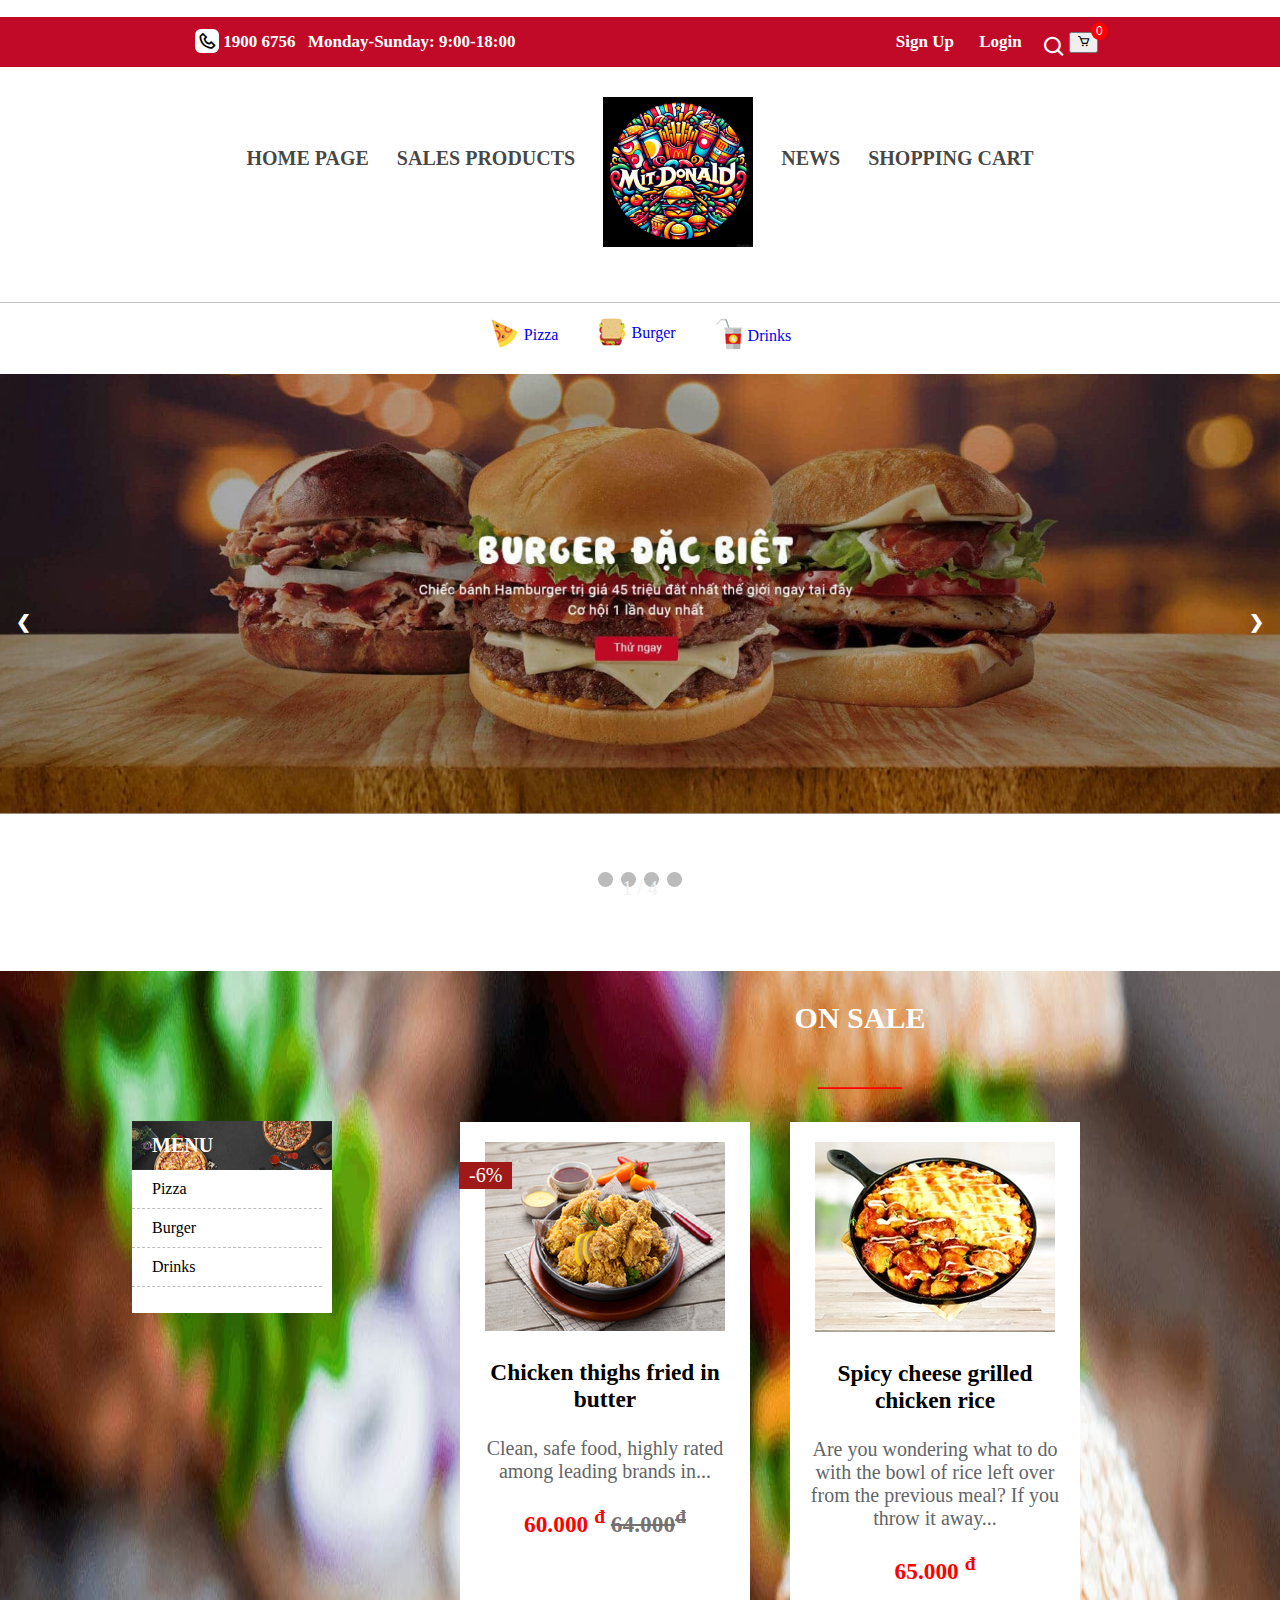
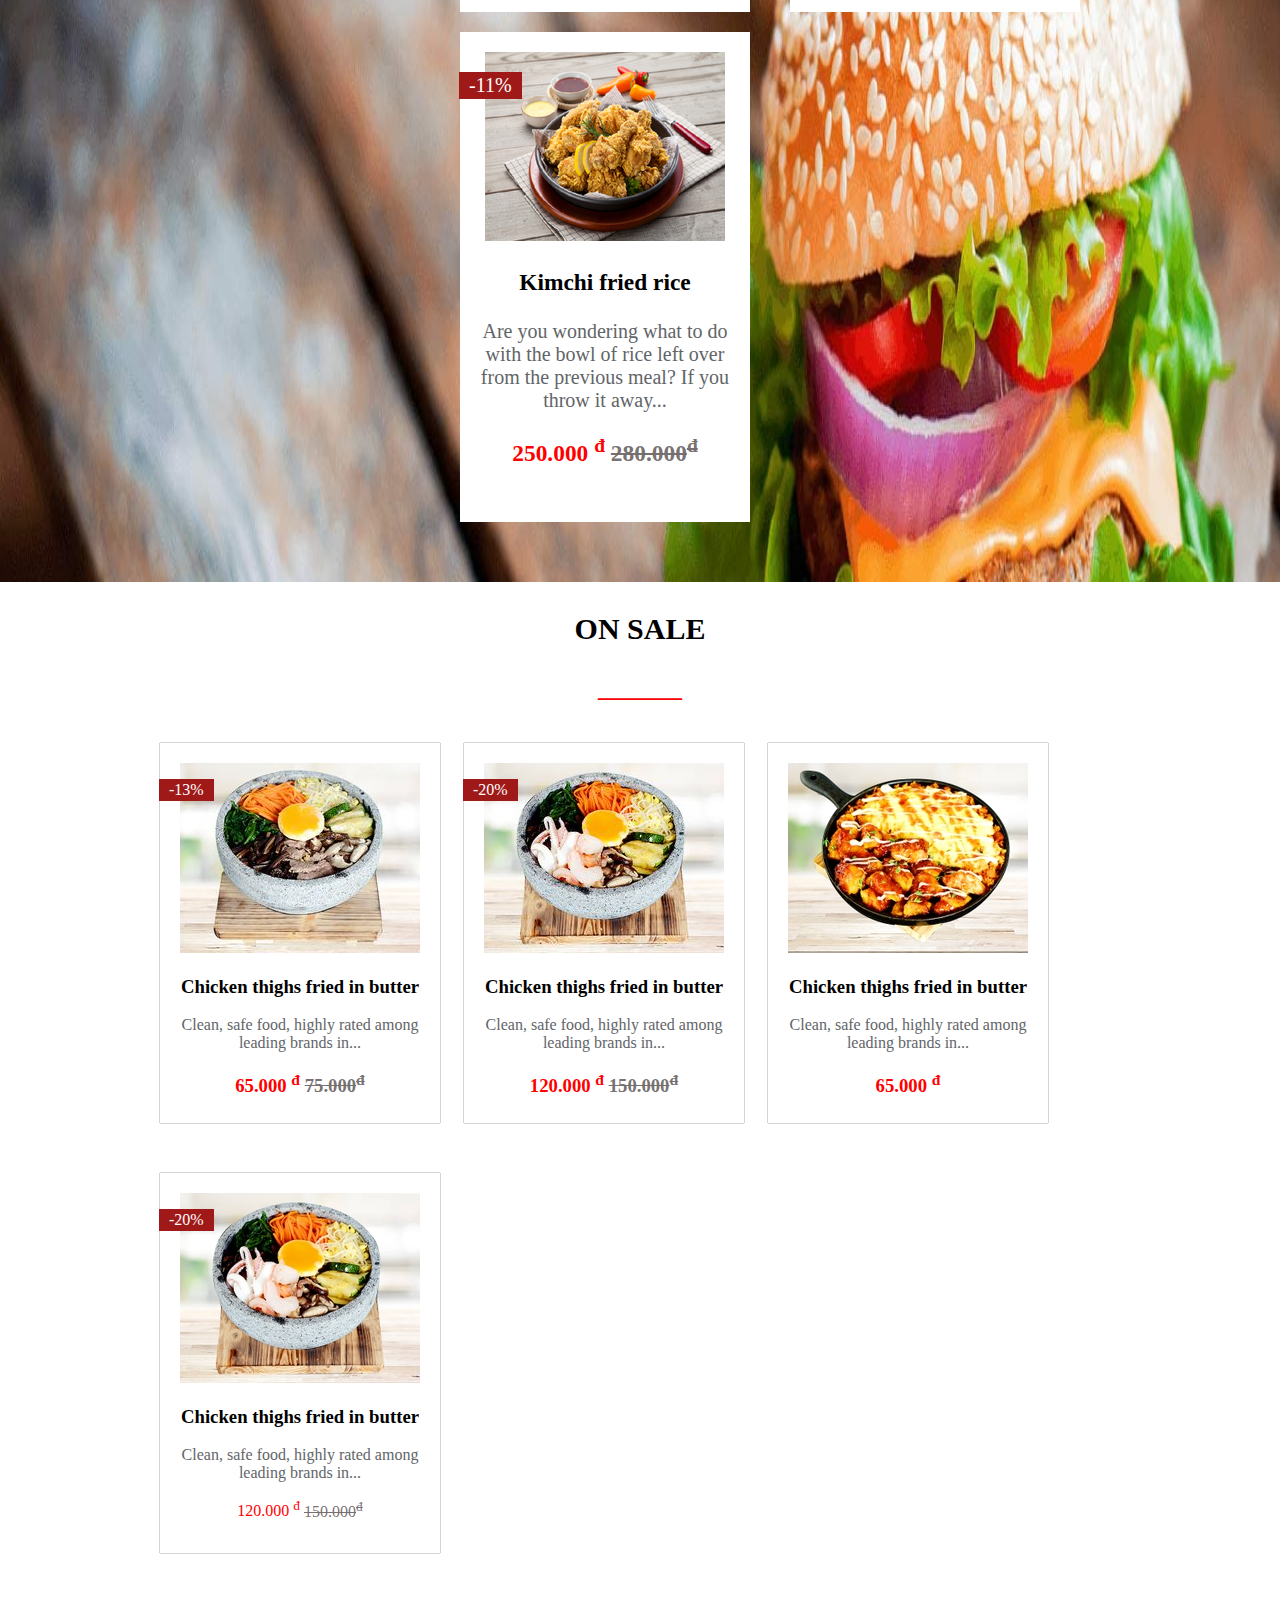
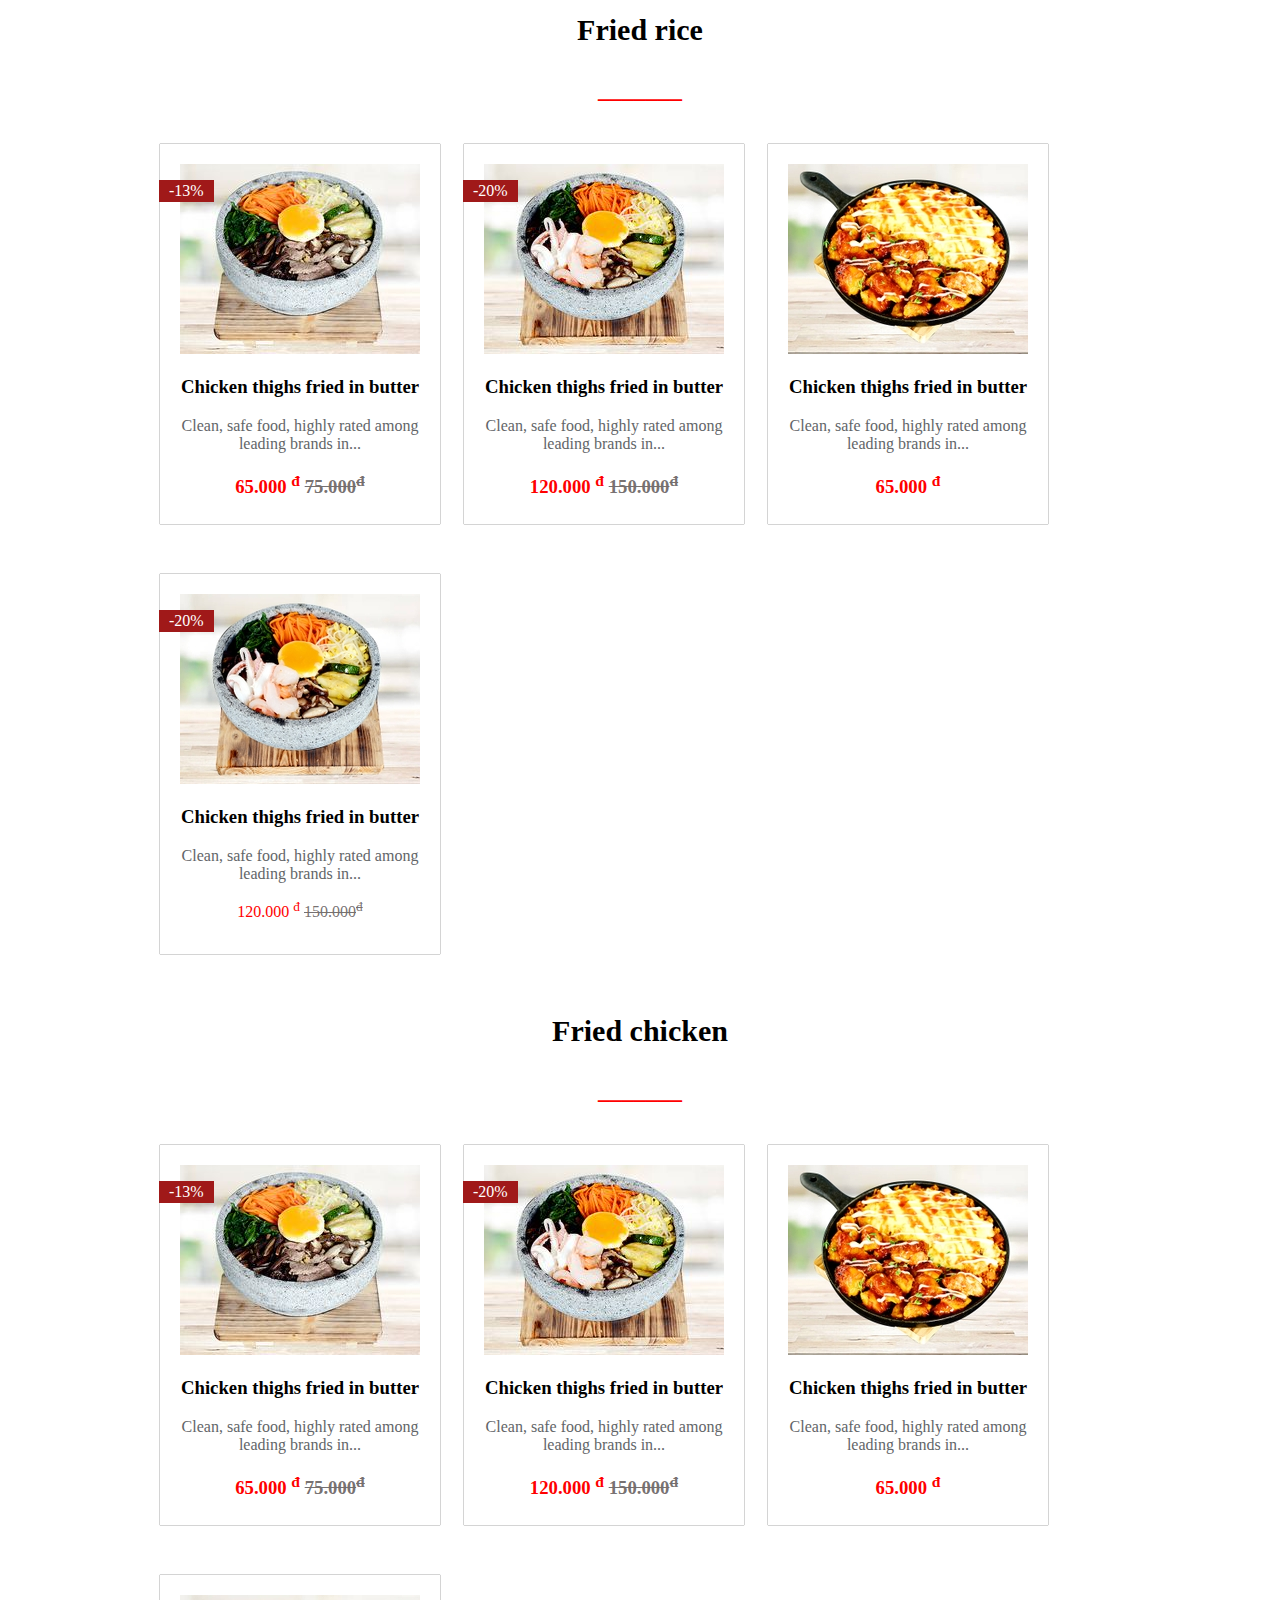
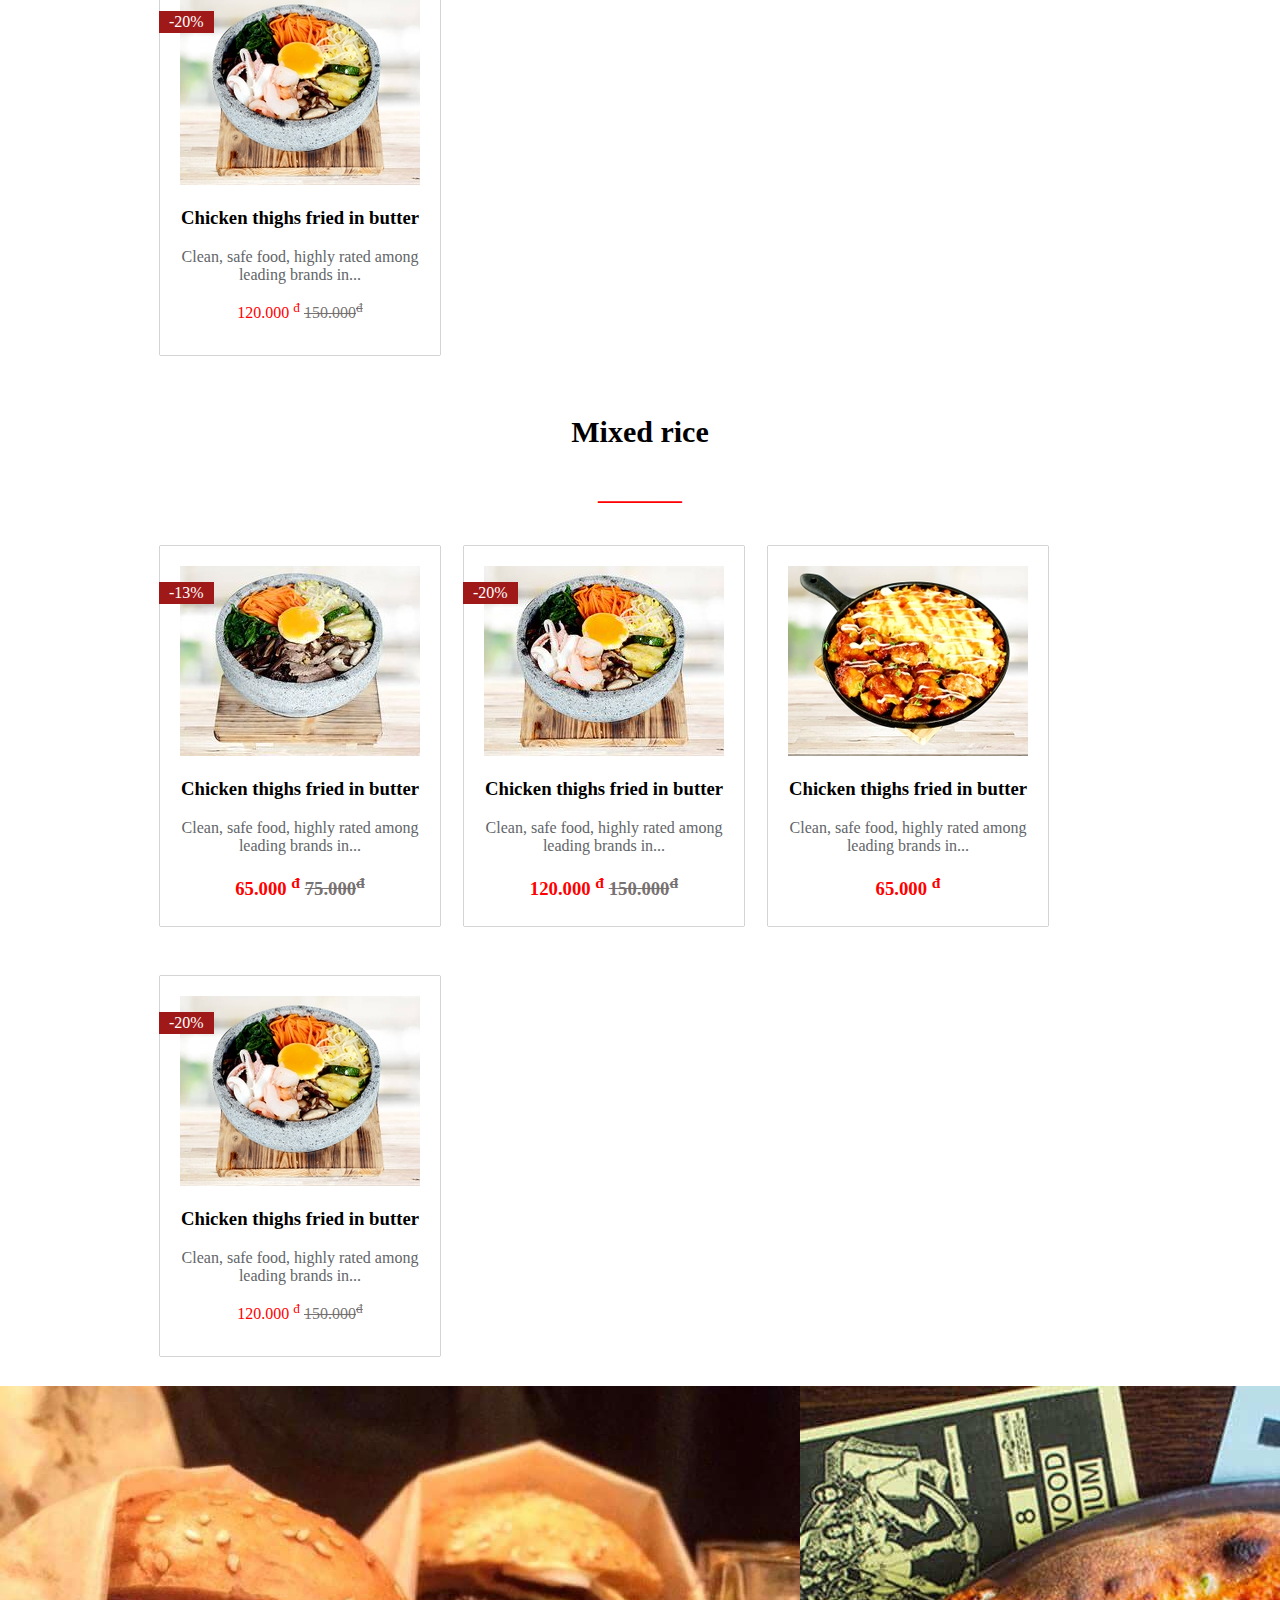
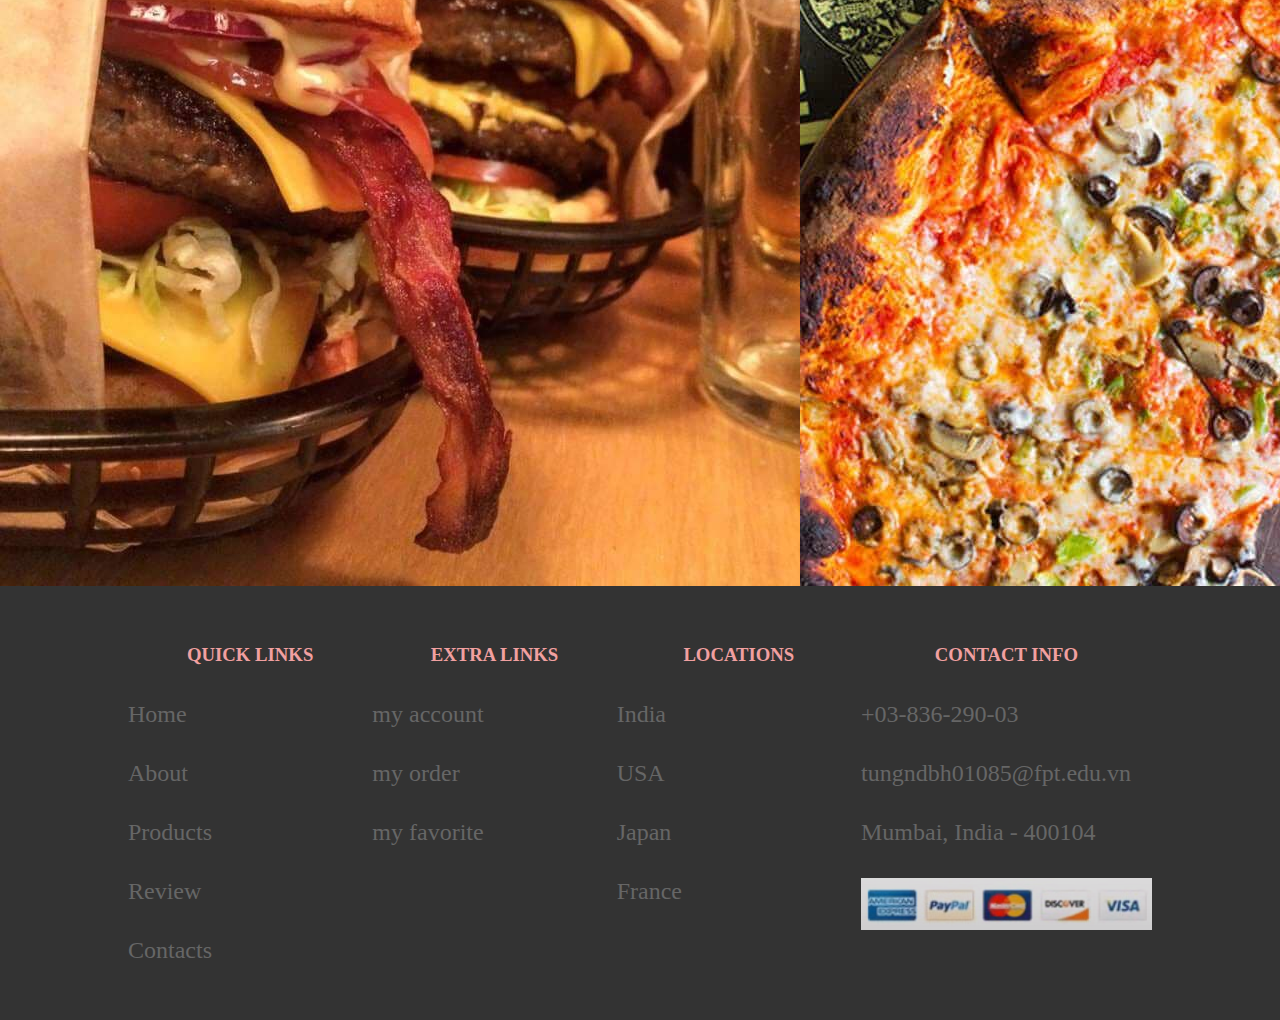
<file: index.html>
<!DOCTYPE html>
<html lang="en">

<head>
    <meta charset="UTF-8">
    <meta http-equiv="X-UA-Compatible" content="IE=edge">
    <meta name="viewport" content="width=device-width, initial-scale=1.0">
    <link rel="stylesheet" href="style/index.css">
    <link href='https://unpkg.com/boxicons@2.1.1/css/boxicons.min.css' rel='stylesheet'>
    <title>tungrikvip.id.vn</title>
    <link rel="shortcut icon" href="http://abctech.vn/wp-content/uploads/2017/06/logo-nen-xanh.jpg" type="image/x-icon">
    <script src="js/index.js"></script>
</head>

<body onload="loading()">
    <div onload="loadingone()" class="container">
        <div class="header">
            <ul>
                <li class="header-one">
                    <i class='bx bx-phone'></i>
                    <a href="">1900 6756</a>
                </li>
                <li class="header-two">
                    <a href="">Monday-Sunday: 9:00-18:00</a>
                </li>
                <li class="header-three">
                    <a href="signup.html">Sign Up</a>
                </li>
                <li class="header-four">
                    <a href="login.html">Login</a>
                </li>
                    <i class='bx bx-search'></i>
                    <!-- Shopping Cart Button -->
               <li class="header-cart">
                <button id="cart-btn" onclick="viewCart()">
                 <i class='bx bx-cart'></i>
                  <span id="cart-count">0</span>
              </button>
                </li>

                </li>
            </ul>
        </div>
        <div class="nav">
            <ul>
                <li>
                    <a href="index.html">HOME PAGE</a>
                </li>
                <li>
                    <a href="html/sale.html">SALES PRODUCTS</a>
                </li>
                
                <li>
                    <a class="logo" href="index.html"><img src="images/mitdonald.png" alt=""></a>
                </li>
                <li>
                    <a href="html/tintuc.html">NEWS</a>
                </li>
                
                <li>
                    <a href="./html/banhang.html">SHOPPING CART</a>
                </li>
            </ul>
        </div>
        <div class="slider">
            <div>
                <img src="images/pizza.png" alt="">
                <a href="https://pizzahut.vn/order/COMBO">Pizza</a>
            </div>
            <div>
                <img src="images/menu_icon_2.png" alt="">
                <a href="https://burgerking.vn/">Burger</a>
            </div>
            <div>
                <img src="images/menu_icon_3.png" alt="">
                <a href="https://www.esquire.com/food-drink/drinks/g215/popular-bar-drinks-0609/">Drinks</a>
            </div>

        </div>

        <div class="slideshow-container">
            <div class="fade">
                <div class="banner"><img id="slidershow" src=""></div>
                <div class="text">1 / 4</div>
            </div>
            <a class="prev" onclick="truoc()">❮</a>
            <a class="next" onclick="sau()">❯</a>
        </div>
        <br>
        <div style="text-align:center">
            <span class="dot" onclick="bam(1)"></span>
            <span class="dot" onclick="bam(2)"></span>
            <span class="dot" onclick="bam(3)"></span>
            <span class="dot" onclick="bam(4)"></span>
        </div>

        <div class="aside">
            
            </div>
        </div>
        <div class="sale">
            <div class="sale__one">

                <div class="sale__menu__two">
                    <div class="sale__menu__one">
                        MENU
                    </div>
                    <div class="sale__menu_three">
                        <a href="">Pizza</a>
                        <a href="">Burger</a>
                        <a href="">Drinks</a>

                    </div>
                </div>
            </div>
            <div class="sale__two">
                <p>ON SALE
                </p>
                <h2>_______
                </h2>
                <div class="sanpham">
                    <div class="sanpham1">
                        <p class="sanpham__sale">-6%</p>
                        <img src="images/sanpham1.png" alt="">
                        <h3> Chicken thighs fried in butter</h3>
                        <p style="text-align: center; color:rgb(98, 101, 104) "> Clean, safe food, highly rated among leading brands in... </p>
                        <h3 style="text-align: center; color:red ">60.000 <sup>đ</sup> <del>64.000<sup>đ</sup></del>
                        </h3>

                    </div>
                    <div class="sanpham1">
                        <img src="images/sanpham2.jpg" alt="">
                        <h3>Spicy cheese grilled chicken rice</h3>
                        <p style="text-align: center; color:rgb(98, 101, 104) ">
                            Are you wondering what to do with the bowl of rice left over from the previous meal? If you throw it away...
                        </p>
                        <h3 style="text-align: center; color:red ">65.000 <sup>đ</sup></h3>
                    </div>
                    <div class="sanpham1">
                        <p class="sanpham__sale">-11%</p>
                        <img src="images/sanpham1.png" alt="">
                        <h3>Kimchi fried rice</h3>
                        <p style="text-align: center; color:rgb(98, 101, 104) ">
                            Are you wondering what to do with the bowl of rice left over from the previous meal? If you throw it away...
                        </p>
                        <h3 style="text-align: center; color:red ">250.000 <sup>đ</sup> <del>280.000<sup>đ</sup></del>
                        </h3>
                    </div>
                </div>
            </div>
        </div>
        <div class="chicken">
            <div class="div">
                <p class="chicken_sale">ON SALE
                </p>
                <h2>_______
                </h2>
            </div>
            <div class="sanpham2">
                <div class="sanpham3">
                    <p class="sanpham__sale">-13%</p>
                    <img src="images/sanpham4.jpg" alt="">
                    <h3>Chicken thighs fried in butter</h3>
                    <p style="text-align: center; color:rgb(98, 101, 104) "> Clean, safe food, highly rated among leading brands in... </p>
                    <h3 style="text-align: center; color:red ">65.000 <sup>đ</sup> <del>75.000<sup>đ</sup></del></h3>

                </div>
            </div>
            <div class="sanpham2">
                <div class="sanpham3">
                    <p class="sanpham__sale">-20%</p>
                    <img src="images/sanpham5.jpg" alt="">
                    <h3>Chicken thighs fried in butter</h3>
                    <p style="text-align: center; color:rgb(98, 101, 104) "> Clean, safe food, highly rated among leading brands in... </p>
                    <h3 style="text-align: center; color:red ">120.000 <sup>đ</sup> <del>150.000<sup>đ</sup></del></h3>

                </div>
            </div>
            <div class="sanpham2">
                <div class="sanpham3">

                    <img src="images/sanpham6.jpg" alt="">
                    <h3>Chicken thighs fried in butter</h3>
                    <p style="text-align: center; color:rgb(98, 101, 104) "> Clean, safe food, highly rated among leading brands in... </p>
                    <h3 style="text-align: center; color:red ">65.000 <sup>đ</sup> </h3>

                </div>
            </div>
            <div class="sanpham2">
                <div class="sanpham3">
                    <p class="sanpham__sale">-20%</p>
                    <img src="images/sanpham7.jpg" alt="">
                    <h3>Chicken thighs fried in butter</h3>
                    <p style="text-align: center; color:rgb(98, 101, 104) "> Clean, safe food, highly rated among leading brands in... </p>
                    <p style="text-align: center; color:red;  ">120.000 <sup>đ</sup> <del>150.000<sup>đ</sup></del></p>

                </div>
            </div>
        </div>
        <div class="chicken">
            <div class="div">
                <p class="chicken_sale">Fried rice
                </p>
                <h2>_______
                </h2>
            </div>
            <div class="sanpham2">
                <div class="sanpham3">
                    <p class="sanpham__sale">-13%</p>
                    <img src="images/sanpham4.jpg" alt="">
                    <h3>Chicken thighs fried in butter</h3>
                    <p style="text-align: center; color:rgb(98, 101, 104) "> Clean, safe food, highly rated among leading brands in... </p>
                    <h3 style="text-align: center; color:red ">65.000 <sup>đ</sup> <del>75.000<sup>đ</sup></del></h3>
                </div>
            </div>
            <div class="sanpham2">
                <div class="sanpham3">
                    <p class="sanpham__sale">-20%</p>
                    <img src="images/sanpham5.jpg" alt="">
                    <h3>Chicken thighs fried in butter</h3>
                    <p style="text-align: center; color:rgb(98, 101, 104) "> Clean, safe food, highly rated among leading brands in... </p>
                    <h3 style="text-align: center; color:red ">120.000 <sup>đ</sup> <del>150.000<sup>đ</sup></del></h3>

                </div>
            </div>
            <div class="sanpham2">
                <div class="sanpham3">
                    <img src="images/sanpham6.jpg" alt="">
                    <h3>Chicken thighs fried in butter</h3>
                    <p style="text-align: center; color:rgb(98, 101, 104) "> Clean, safe food, highly rated among leading brands in... </p>
                    <h3 style="text-align: center; color:red ">65.000 <sup>đ</sup> </h3>
                </div>
            </div>
            <div class="sanpham2">
                <div class="sanpham3">
                    <p class="sanpham__sale">-20%</p>
                    <img src="images/sanpham7.jpg" alt="">
                    <h3>Chicken thighs fried in butter</h3>
                    <p style="text-align: center; color:rgb(98, 101, 104) "> Clean, safe food, highly rated among leading brands in...</p>
                    <p style="text-align: center; color:red;  ">120.000 <sup>đ</sup> <del>150.000<sup>đ</sup></del></p>

                </div>
            </div>
        </div>
        <div class="chicken">
            <div class="div">
                <p class="chicken_sale">Fried chicken
                </p>
                <h2>_______
                </h2>
            </div>
            <div class="sanpham2">
                <div class="sanpham3">
                    <p class="sanpham__sale">-13%</p>
                    <img src="images/sanpham4.jpg" alt="">
                    <h3>Chicken thighs fried in butter</h3>
                    <p style="text-align: center; color:rgb(98, 101, 104) ">Clean, safe food, highly rated among leading brands in...</p>
                    <h3 style="text-align: center; color:red ">65.000 <sup>đ</sup> <del>75.000<sup>đ</sup></del></h3>
                    

                </div>
            </div>
            <div class="sanpham2">
                <div class="sanpham3">
                    <p class="sanpham__sale">-20%</p>
                    <img src="images/sanpham5.jpg" alt="">
                    <h3>Chicken thighs fried in butter</h3>
                    <p style="text-align: center; color:rgb(98, 101, 104) "> Clean, safe food, highly rated among leading brands in...</p>
                    <h3 style="text-align: center; color:red ">120.000 <sup>đ</sup> <del>150.000<sup>đ</sup></del></h3>

                </div>
            </div>
            <div class="sanpham2">
                <div class="sanpham3">

                    <img src="images/sanpham6.jpg" alt="">
                    <h3>Chicken thighs fried in butter</h3>
                    <p style="text-align: center; color:rgb(98, 101, 104) "> Clean, safe food, highly rated among leading brands in...</p>
                    <h3 style="text-align: center; color:red ">65.000 <sup>đ</sup> </h3>

                </div>
            </div>
            <div class="sanpham2">
                <div class="sanpham3">
                    <p class="sanpham__sale">-20%</p>
                    <img src="images/sanpham7.jpg" alt="">
                    <h3>Chicken thighs fried in butter</h3>
                    <p style="text-align: center; color:rgb(98, 101, 104) "> Clean, safe food, highly rated among leading brands in... </p>
                    <p style="text-align: center; color:red;  ">120.000 <sup>đ</sup> <del>150.000<sup>đ</sup></del></p>

                </div>
            </div>
        </div>
        <div class="chicken">
            <div class="div">
                <p class="chicken_sale">Mixed rice
                </p>
                <h2>_______
                </h2>
            </div>
            <div class="sanpham2">
                <div class="sanpham3">
                    <p class="sanpham__sale">-13%</p>
                    <img src="images/sanpham4.jpg" alt="">
                    <h3>Chicken thighs fried in butter</h3>
                    <p style="text-align: center; color:rgb(98, 101, 104) "> Clean, safe food, highly rated among leading brands in...</p>
                    <h3 style="text-align: center; color:red ">65.000 <sup>đ</sup> <del>75.000<sup>đ</sup></del></h3>

                </div>
            </div>
            <div class="sanpham2">
                <div class="sanpham3">
                    <p class="sanpham__sale">-20%</p>
                    <img src="images/sanpham5.jpg" alt="">
                    <h3>Chicken thighs fried in butter</h3>
                    <p style="text-align: center; color:rgb(98, 101, 104) "> Clean, safe food, highly rated among leading brands in... </p>
                    <h3 style="text-align: center; color:red ">120.000 <sup>đ</sup> <del>150.000<sup>đ</sup></del></h3>

                </div>
            </div>
            <div class="sanpham2">
                <div class="sanpham3">
                    <img src="images/sanpham6.jpg" alt="">
                    <h3>Chicken thighs fried in butter</h3>
                    <p style="text-align: center; color:rgb(98, 101, 104) "> Clean, safe food, highly rated among leading brands in...</p>
                    <h3 style="text-align: center; color:red ">65.000 <sup>đ</sup> </h3>

                </div>
            </div>
            <div class="sanpham2">
                <div class="sanpham3">
                    <p class="sanpham__sale">-20%</p>
                    <img src="images/sanpham7.jpg" alt="">
                    <h3>Chicken thighs fried in butter</h3>
                    <p style="text-align: center; color:rgb(98, 101, 104) "> Clean, safe food, highly rated among leading brands in...</p>
                    <p style="text-align: center; color:red;  ">120.000 <sup>đ</sup> <del>150.000<sup>đ</sup></del></p>
                </div>
            </div>
        </div>
        <div class="image">
            <img src="images/image1.jpg" alt="">
            <img src="images/image2.jpg" alt="">
            <img src="images/image3.jpg" alt="">
            <img src="images/image4.jpg" alt="">
            <img src="images/image5.jpg" alt="">
            <img src="images/image6.jpg" alt="">
        </div>



    <div class="footter">
        <div class="box-container">
            <div class="box">
                <h3>QUICK LINKS</h3>
                <a href="#">Home</a>
                <a href="#">About</a>
                <a href="#">Products</a>
                <a href="#">Review</a>
                <a href="#">Contacts</a>
            </div>
            <div class="box">
                <h3>EXTRA LINKS</h3>
                <a href="#">my account</a>
                <a href="#">my order</a>
                <a href="#">my favorite</a>
            </div>
            <div class="box">
                <h3>LOCATIONS</h3>
                <a href="#">India</a>
                <a href="#">USA</a>
                <a href="#">Japan</a>
                <a href="#">France</a>
            </div>
            <div class="box">
                <h3>CONTACT INFO</h3>
                <a href="#">+03-836-290-03</a>
                <a href="#">tungndbh01085@fpt.edu.vn</a>
                <a href="#">Mumbai, India - 400104</a>
                <img src="images/thanhtoan11.png" alt="">
            </div>
        </div>
    </div>
    </div>
</body>

</html>
</file>
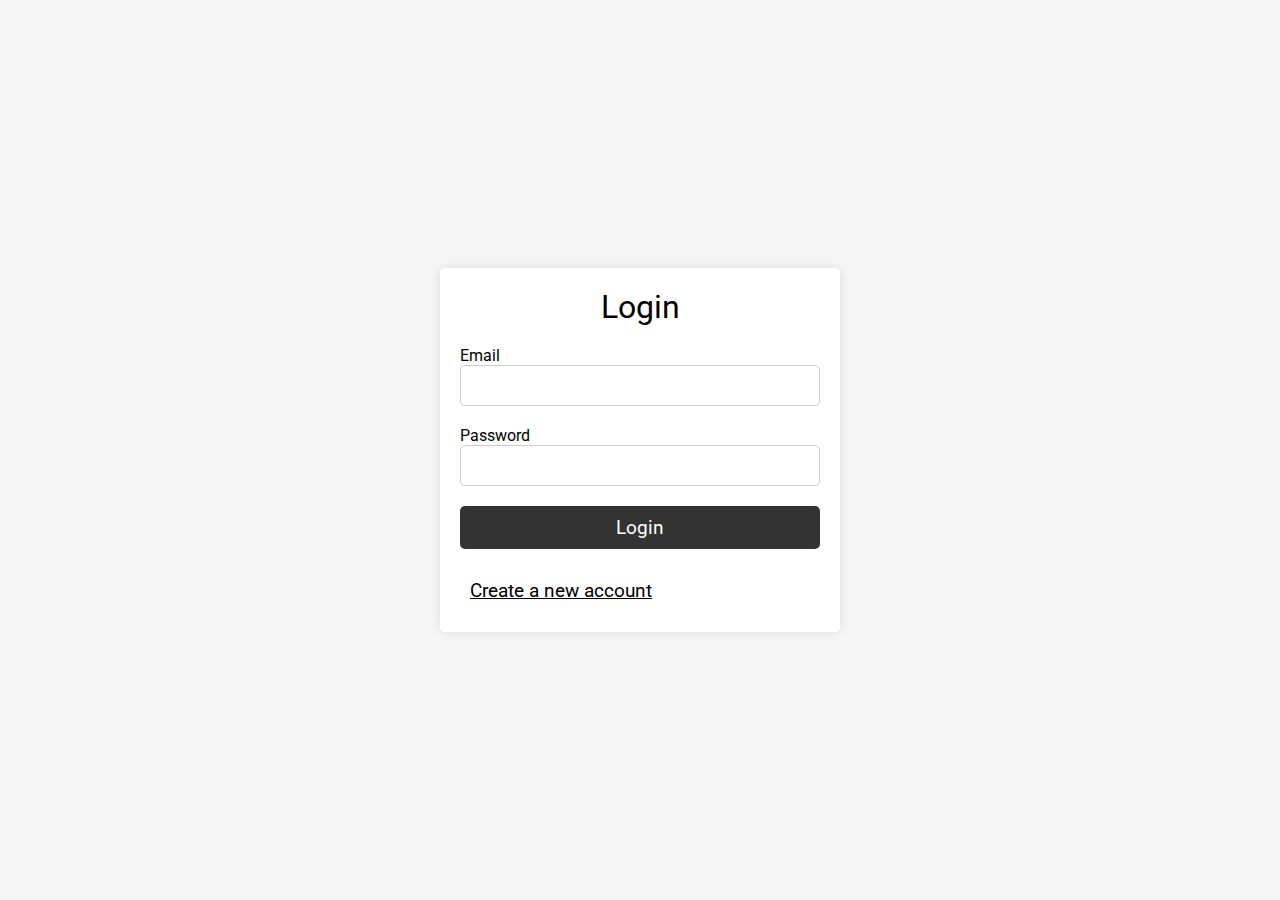
<file: login.html>
<!DOCTYPE html>
<html lang="en">
  <head>
    <meta charset="UTF-8" />
    <meta http-equiv="X-UA-Compatible" content="IE=edge" />
    <meta name="viewport" content="width=device-width, initial-scale=1.0" />
    <title>Document</title>
    <link rel="stylesheet" href="./style/style.css" />
    <!-- font roboto -->
    <link
      href="https://fonts.googleapis.com/css2?family=Roboto:wght@300;400;500;700&display=swap"
      rel="stylesheet"
    />
  </head>
  <body>
    <!-- from login -->
    <div class="login">
      <div class="login__container">
        <h1>Login</h1>
        <form>
          <h5>Email</h5>
          <input type="text" class="input-login-username" />
          <h5>Password</h5>
          <input type="password" class="input-login-password" />
          <button type="submit" class="login__signInButton">Login</button>
        </form>
        <a href="./signup.html" class="login__registerButton"
          >Create a new account</a
        >
      </div>
    </div>
  </body>
  <script src="./js/main.js"></script>
</html>
</file>
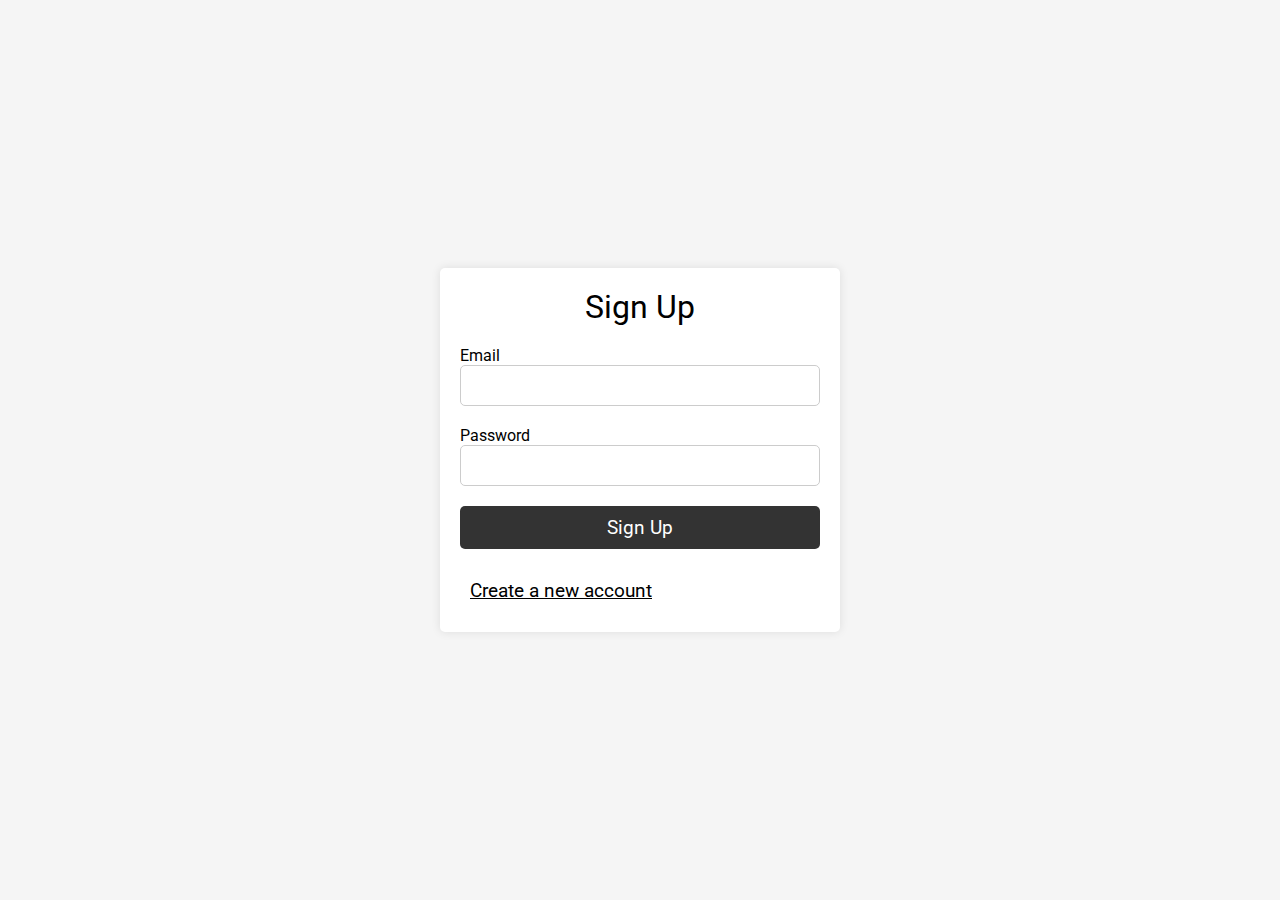
<file: signup.html>
<!DOCTYPE html>
<html lang="en">
  <head>
    <meta charset="UTF-8" />
    <meta http-equiv="X-UA-Compatible" content="IE=edge" />
    <meta name="viewport" content="width=device-width, initial-scale=1.0" />
    <title>Document</title>
    <link rel="stylesheet" href="./style/style.css" />
    <!-- font roboto -->
    <link
      href="https://fonts.googleapis.com/css2?family=Roboto:wght@300;400;500;700&display=swap"
      rel="stylesheet"
    />
  </head>
  <body>
    <!-- form signup -->
    <div class="signup">
      <div class="signup__container">
        <h1>Sign Up</h1>
        <form action="">
          <h5>Email</h5>
          <input type="text" class="input-signup-username" />
          <h5>Password</h5>
          <input type="password" class="input-signup-password" />
          <button type="submit" class="signup__signInButton">Sign Up</button>
        </form>
        <a href="./login.html" class="signup__registerButton"
          >Create a new account</a
        >
      </div>
    </div>
  </body>
  <script src="./js/signup.js"></script>
</html>
</file>
<file: style/index.css>
body {
    margin: 0px;
    padding: 0px;
}
.header ul {
    display: flex;
    background-color: #c10a28;
    list-style: none;
    align-items: center;
    padding: 6px;
    justify-content: center;
    font-size: 17px;
}

.header ul li a {
    color: white;
    text-decoration: none;
    font-weight: 600;
    line-height: 38px;
}

.header-one {
    margin-left: 1%;
    margin-right: 1%;
}

.header-two {
    margin-right: 30%;
    top: 10px;
}

.header-three {
    margin-right: 2%;
}

.bx-phone {
    font-size: 20px;
    padding: 2px;
    background-color: white;
    border-radius: 6px;
    position: relative;
    top: 3px;
}

.bx-search,
.bxl-shopify {
    font-size: 25px;
    padding: 2px;
    border-radius: 6px;
    position: relative;
    top: 5px;
    color: white;
    padding-left: 20px;
}

.nav>ul {
    display: flex;
    list-style: none;
    position: relative;
    justify-content: center;
    padding: 60px 0 0 0;
    font-size: 20px;
}

.nav>ul>li>a {
    text-decoration: none;
    color: rgba(0, 0, 0, 0.74);
    font-weight: 600;
    margin: 0 14px;
}

.nav ul li a:hover {
    color: #c10a28 !important;
    transition: all 0.2s ease-in-out;
}

.bx-chevron-right {
    position: absolute;
    top: 2px;
}

.logo {
    position: relative;
    top: -50px;
}
.nav img {
    width: 150px;
}

.nav_big {
    position: relative;
    right: -30px;
}

.nav-one {
    padding-right: 30px;
}

.slider {
    display: flex;
    width: 100%;
    justify-content: center;
    position: relative;
    top: -20px;
    border-top: 1px solid rgba(0, 0, 0, 0.253);
}

.slider>div {
    padding: 15px 20px 0px 20px;
}

.slider>div>a {
    text-decoration: none;
    position: relative;
    top: -9px;
}

.banner>img {
    display: flex;
    width: 100%;
    margin-bottom: 40px;
    background-size:contain;
}

.aside {
    display: flex;
    justify-content: center;
    margin: 0 20%;
    padding-bottom: 40px;
}

.subaside_one {
    flex: 1;
}

.subaside_two {
    flex: 1;
    display: flex;
    flex-direction: column;
    padding-left: 20px;
}

.sub__one {
    flex: 1;
    padding-bottom: 25px;
}

.sub__two {
    flex: 1;
}

.sub__one .banner_one {
    padding-right: 23px;
}

.sale {
    background: url("../images/backgroundbig.png") no-repeat center/100% 100%;
    display: flex;
}

.sale__menu__one {
    background: url("../images/background.png") no-repeat left /200px 100%;
    margin: 0;
    font-size: 20px;
    font-weight: 600;
    text-transform: uppercase;
    padding: 13px 20px;
    color: white;
    width: 400px;
}

.sale__menu__two a {
    display: flex;
    color: black;
    text-decoration: none;
    border-bottom: 1px dashed rgba(0, 0, 0, 0.253);
    padding: 10px 20px;
    width: 150px;
}

.sale__menu__two a:hover {
    color: #c10a28;
}

.sale__menu_three {
    background-color: white;
    display: inline-block;
    padding-right: 10px;
    padding-bottom: 26px;
}

.sale__menu__two {
    padding: 150px 0 30px 30%;
}

.sale__two>p {
    color: white;
    text-align: center;
    font-size: 30px;
    font-weight: 600;
}

h2 {
    color: red;
    text-align: center !important;
}

.sanpham {
    display: flex;
    flex-wrap: wrap;
}

.sanpham1 {
    width: 250px;
    position: relative;
    background-color: white;
    padding: 20px;
    margin: 10px 20px;
    height: 450px;
    font-size: 20px;
}

.sanpham__sale {
    position: absolute;
    background-color: rgb(160, 25, 25);
    padding: 2px 10px 2px 10px;
    color: white;
    left: -1px;
}

h3 {
    text-align: center;
}

del {
    color: rgba(116, 110, 110, 0.986) !important;
}

.sanpham {
    margin-bottom: 50px;
}

.sanpham2 {
    box-shadow: 0 0 1px black;
    display: inline-block;
    margin: 20px 20px 30px 0
}

.sanpham3 {
    width: 240px;
    position: relative;
    background-color: white;
    padding: 20px;
    margin: 0;
    height: 340px;
}

.sanpham>div {
    text-align: center;
    position: relative;
}

.chicken_sale {
    color: black;
    text-align: center;
    font-size:30px;
    font-weight: 600;
}

.chicken {
    padding-left: 160px;
}

.chicken .div {
    position: relative;
    left: -80px;
}

.image {
    display: flex;
    width: 90%;
}

.image img {
    max-width: 18.5%;
}

.footter .box-container{
    display: flex;
    background-color: #333333;
    color: #f1a0a0;
    padding: 40px 10%;
}
.footter .box-container .box{
    flex: 1 1 25rem;
}
.footter .box-container .box .h3{
    color: #333;
    font-size: 1.5rem;
    padding: 1rem 0;
    text-align: left;
}
.footter .box-container .box a{
    display: block;
    color: #666;
    font-size: 1.5rem;
    padding: 1rem 0;
    text-decoration: none;
}
.footter .box-container .box a:hover{
    color: var(--pink);
    
}
.footter .box-container .box img{
    margin-top: 1rem;
}

body::-webkit-scrollbar {
    width: 20px;
}

body::-webkit-scrollbar-thumb {
    border-radius: 20px;
    background-image: linear-gradient(to bottom, #ffa400, #00aefd, rgb(10, 230, 127));
}

body::-webkit-scrollbar-track {
    background-color: #eee;
}

body::-webkit-scrollbar-thumb:hover {
    background-image: linear-gradient(to bottom, #eca41e, #1ef16f, rgb(227, 250, 16));
}
.prev, .next {
  cursor: pointer;
  position: absolute;
  top: 595px;
  padding: 16px;
  color: white;
  font-weight: bold;
  font-size: 18px;
  transition: 0.6s ease;
  border-radius: 0 3px 3px 0;
  user-select: none;
}

.next {
  right: 0;
  border-radius: 3px 0 0 3px;
}

.prev:hover, .next:hover {
    background: linear-gradient(70deg,#20393b,#f471b5,#888458,#03b3f8);
    background-size: 200%;
    animation: glow 10s linear infinite;
}
.text {
  color: #f2f2f2;
  font-size: 15px;
  position: absolute;
  bottom: 0;
  font-size: 20px;
  width: 100%;
  text-align: center;
}

.numbertext {
  color: #f2f2f2;
  font-size: 12px;
  padding: 8px 12px;
  position: absolute;
  top: 0;
}

.dot {
  cursor: pointer;
  height: 15px;
  width: 15px;
  margin:0 2px 40px 2px;
  background-color: #bbb;
  border-radius: 50%;
  display: inline-block;
  transition: background-color 0.6s ease;
}

.active, .dot:hover {
  background-color: #717171;
}

.fade {
  animation-name: fade;
  animation-duration: 1.5s;
}

@keyframes fade {
  from {opacity: 4} 
  to {opacity: 1}
}



#slidershow {
    vertical-align: middle;
    height: 440px;
}

@media only screen and (max-width: 300px) {
  .prev, .next,.text {font-size: 11px}
}

@keyframes glow {
    0%{
        background-position: 0%;
    } 
    100% {
        background-position: 700%;
    }
}
.header-cart {
    position: relative;
    display: inline-block;
    cursor: pointer;
}

#cart-count {
    position: absolute;
    top: -10px;
    right: -10px;
    background-color: red;
    color: white;
    border-radius: 50%;
    padding: 2px 5px;
    font-size: 12px;
}


/* Tối ưu cho điện thoại di động */
@media only screen and (max-width: 768px) {
    /* Các điều chỉnh font-size, padding, margin, v.v. tại đây */

    .header ul {
        font-size: 14px;
    }

    .nav>ul {
        padding: 20px 0 0 0;
    }

    .slider {
        top: -10px;
    }

    .prev, .next {
        font-size: 14px;
        top: 495px;
    }

    .text {
        font-size: 12px;
    }

    /* Ẩn hoặc điều chỉnh các phần tử không cần thiết */
    .logo {
        display: none;
    }
}

/* Đảm bảo hình ảnh phù hợp trên điện thoại di động */
.image img {
    max-width: 100%; /* Đảm bảo hình ảnh không tràn ra khỏi màn hình */
}
</file>
<file: style/style.css>
*,
*:before,
*:after {
  box-sizing: border-box;
}
* {
  margin: 0;
  padding: 0;
  font: inherit;
}
img,
picture,
svg,
video {
  display: block;
  max-width: 100%;
}
body {
  min-height: 100vh;
  font-family: "Roboto", sans-serif;
}
/* style login */
.login {
  display: flex;
  justify-content: center;
  align-items: center;
  height: 100vh;
  background: #f5f5f5;
}
.login__container {
  width: 100%;
  max-width: 400px;
  padding: 20px;
  background: #fff;
  border-radius: 5px;
  box-shadow: 0 0 10px rgba(0, 0, 0, 0.1);
}
.login__container h1 {
  margin-bottom: 20px;
  font-size: 2rem;
  text-align: center;
}
.login__container form {
  display: flex;
  flex-direction: column;
}
.login__container form label {
  margin-bottom: 10px;
  font-size: 1.2rem;
}
.login__container form input {
  padding: 10px;
  border: 1px solid #ccc;
  border-radius: 5px;
  margin-bottom: 20px;
}
.login__container form button {
  padding: 10px;
  border: none;
  border-radius: 5px;
  background: #333;
  color: #fff;
  font-size: 1.2rem;
  cursor: pointer;
}
.login__container form button:hover {
  background: #555;
}
.login__container form a {
  text-align: center;
  font-size: 1.2rem;
  text-decoration: none;
  color: #333;
}
.login__container form a:hover {
  color: #555;
}
.login__registerButton {
  margin-top: 20px;
  padding: 10px;
  border: none;
  border-radius: 5px;
  color: black;
  font-size: 1.2rem;
  cursor: pointer;
  display: block;
}
/* style signup */
.signup {
  display: flex;
  justify-content: center;
  align-items: center;
  height: 100vh;
  background: #f5f5f5;
}
.signup__container {
  width: 100%;
  max-width: 400px;
  padding: 20px;
  background: #fff;
  border-radius: 5px;
  box-shadow: 0 0 10px rgba(0, 0, 0, 0.1);
}
.signup__container h1 {
  margin-bottom: 20px;
  font-size: 2rem;
  text-align: center;
}
.signup__container form {
  display: flex;
  flex-direction: column;
}
.signup__container form label {
  margin-bottom: 10px;
  font-size: 1.2rem;
}
.signup__container form input {
  padding: 10px;
  border: 1px solid #ccc;
  border-radius: 5px;
  margin-bottom: 20px;
}
.signup__container form button {
  padding: 10px;
  border: none;
  border-radius: 5px;
  background: #333;
  color: #fff;
  font-size: 1.2rem;
  cursor: pointer;
}
.signup__container form button:hover {
  background: #555;
}
.signup__container form a {
  text-align: center;
  font-size: 1.2rem;
  text-decoration: none;
  color: #333;
}
.signup__container form a:hover {
  color: #555;
}
.signup__registerButton {
  margin-top: 20px;
  padding: 10px;
  border: none;
  border-radius: 5px;
  color: black;
  font-size: 1.2rem;
  cursor: pointer;
  display: block;
}
</file>
